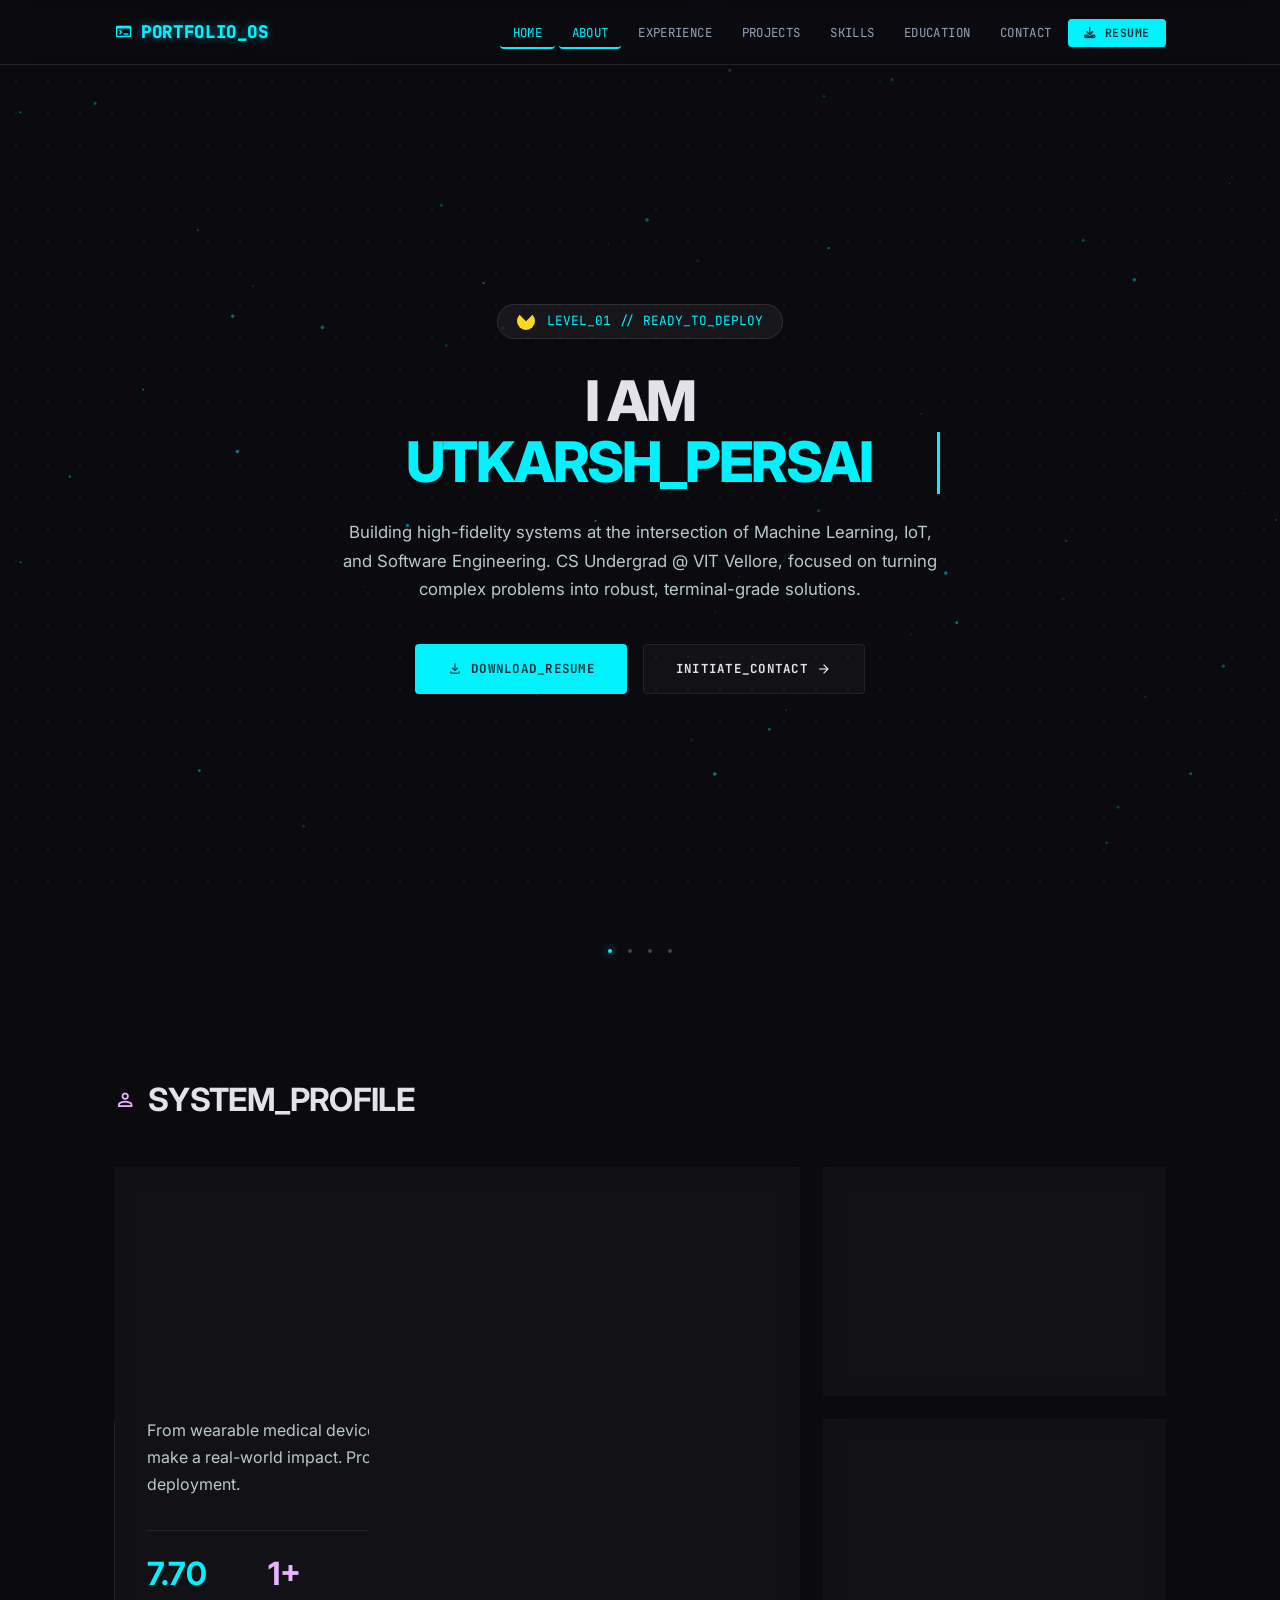
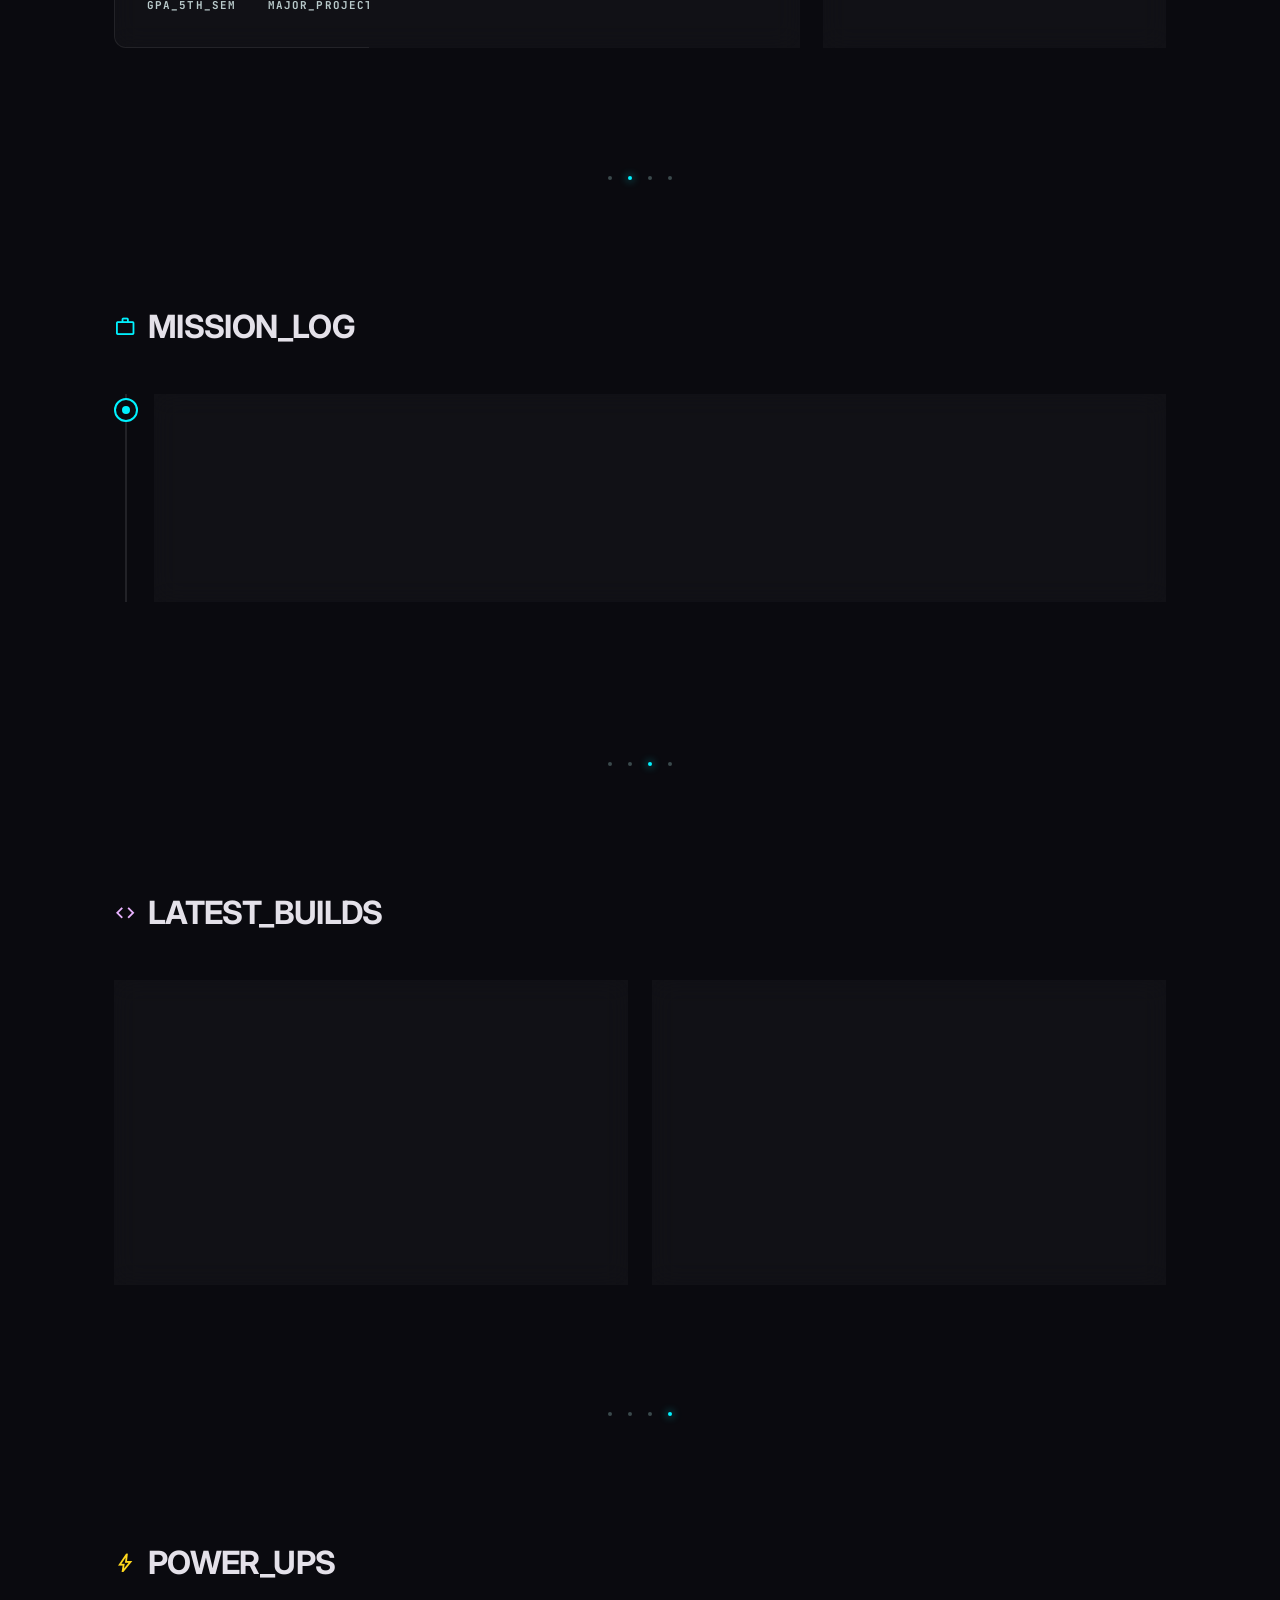
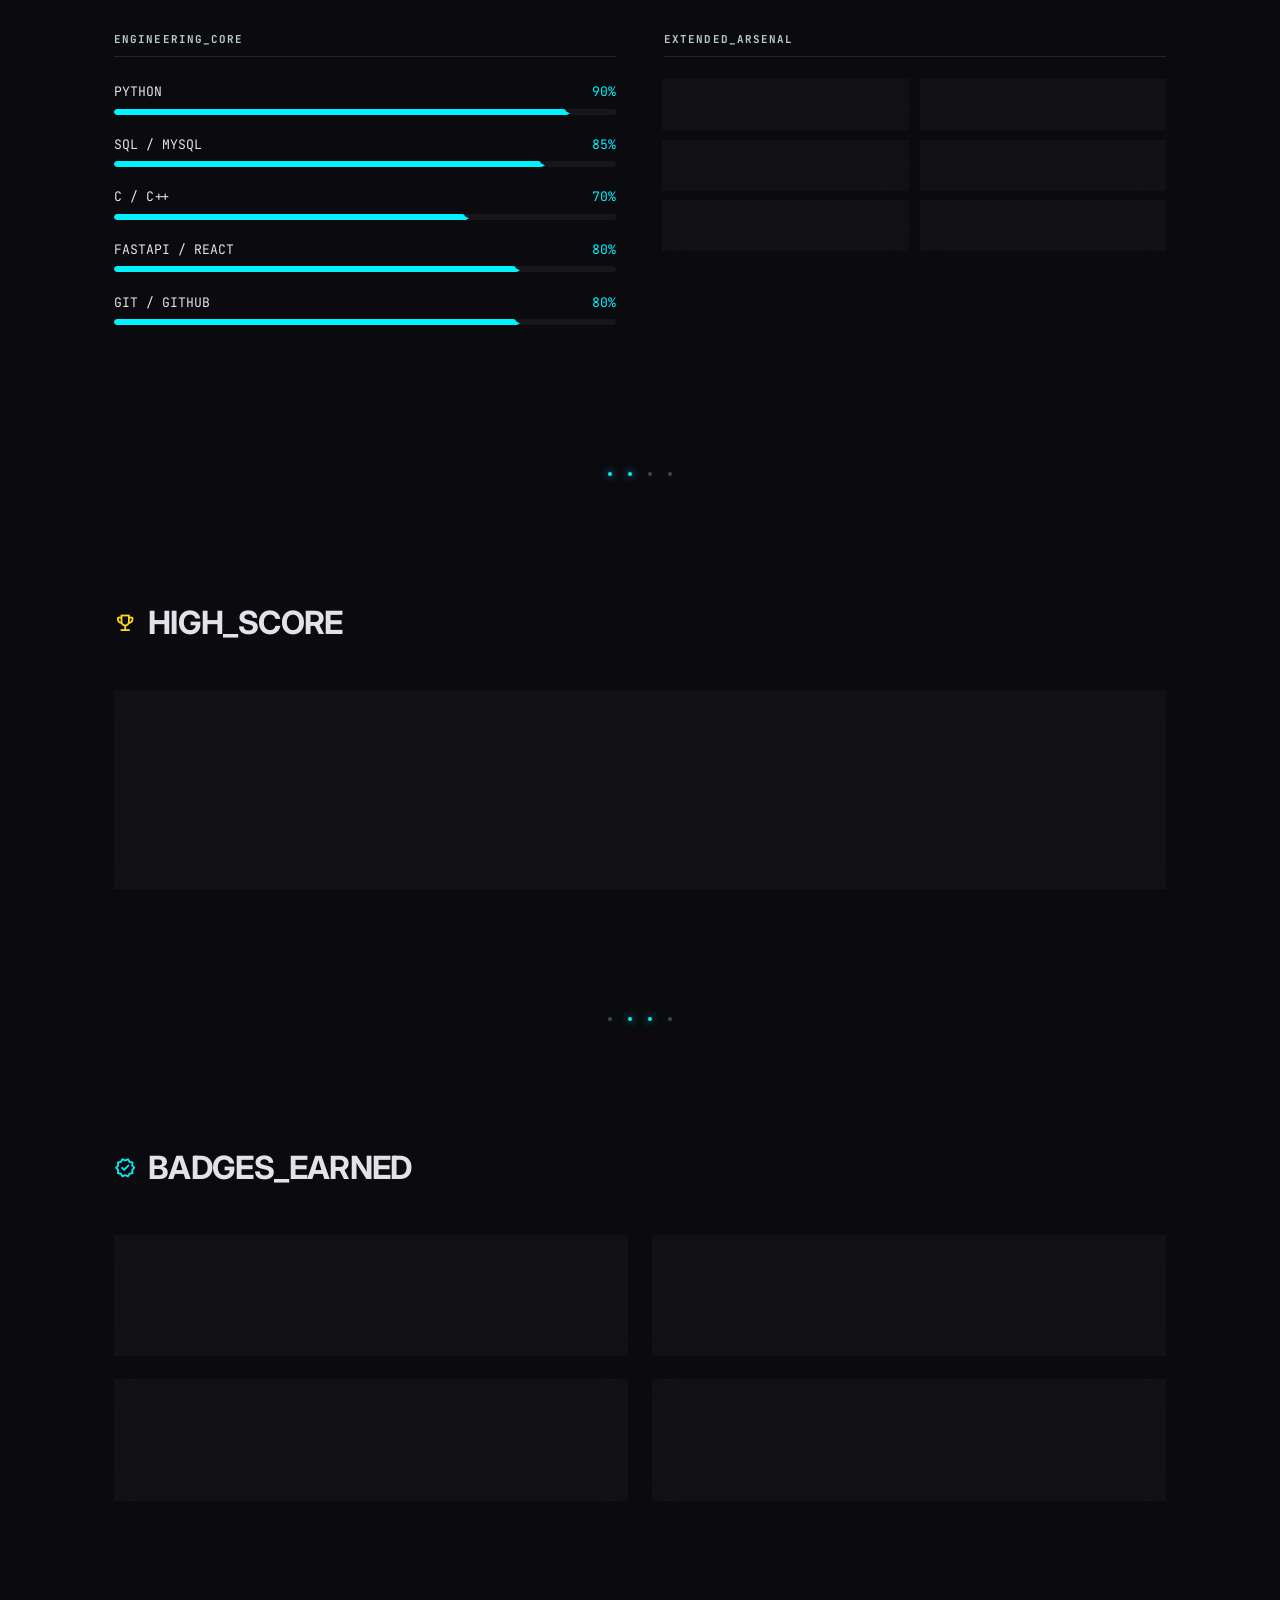
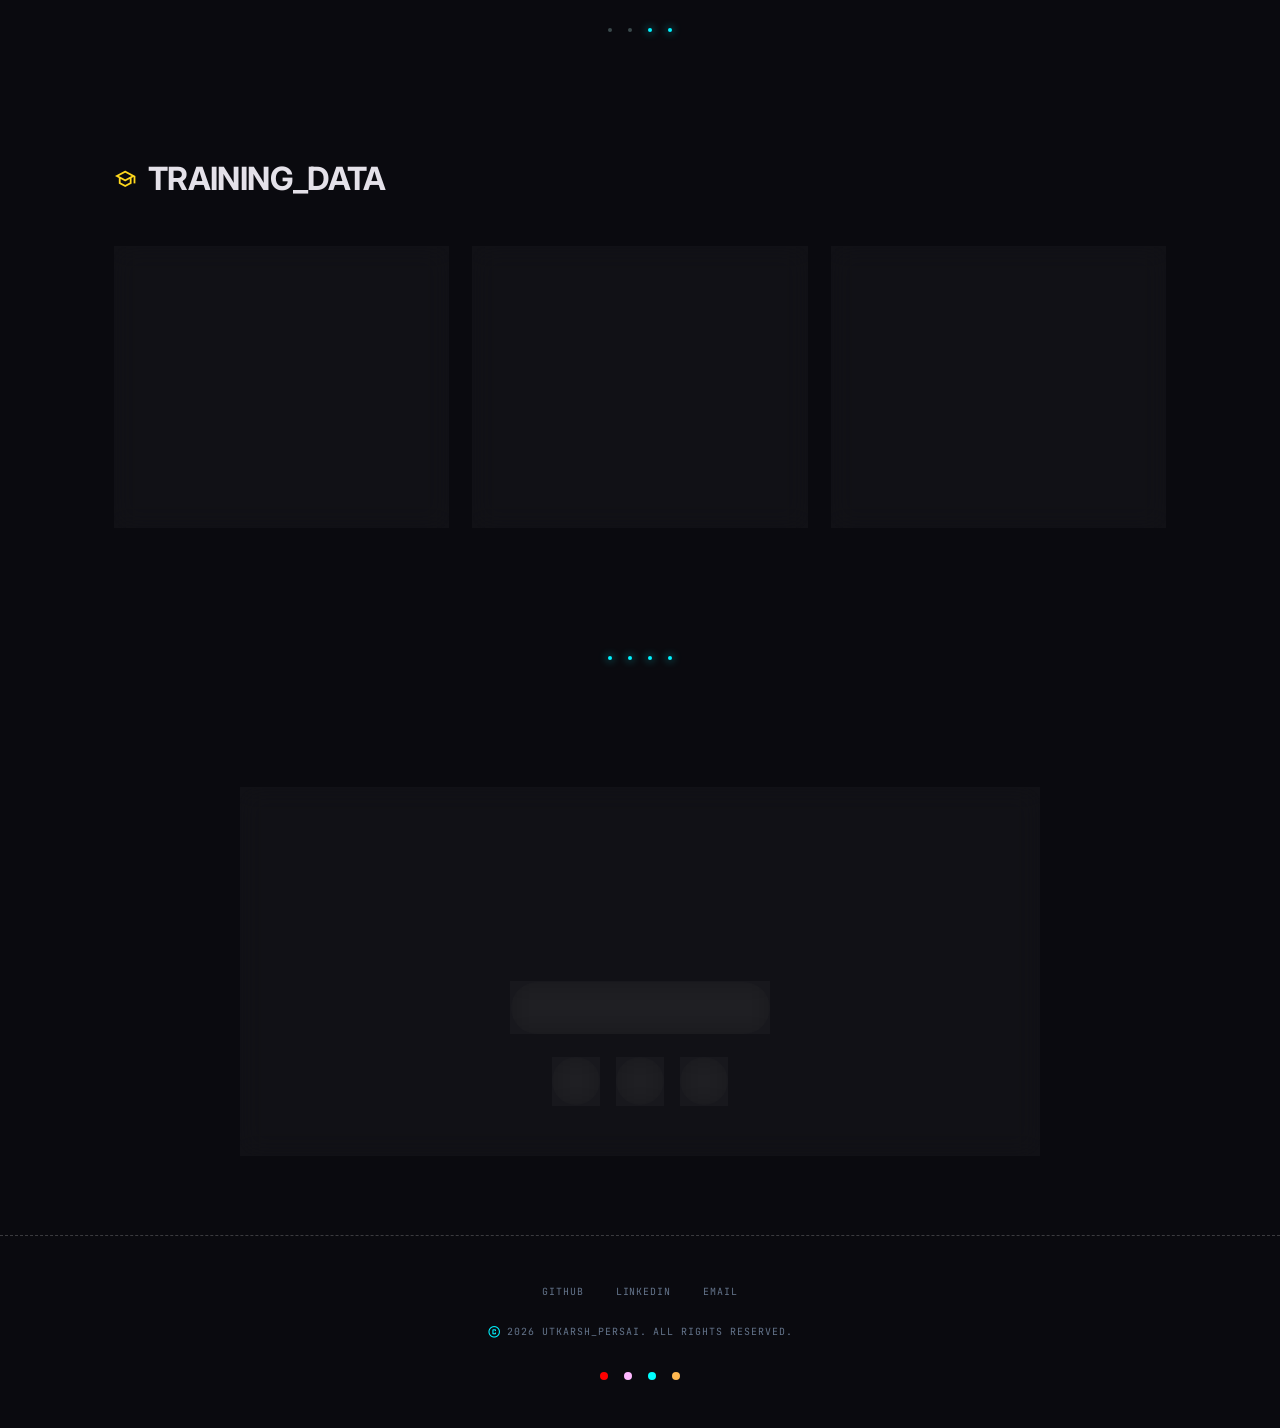
<file: index.html>
<!DOCTYPE html>
<html lang="en">
<head>
  <meta charset="UTF-8" />
  <meta name="viewport" content="width=device-width, initial-scale=1.0" />
  <title>PORTFOLIO_OS // Utkarsh Persai</title>
  <meta name="description" content="Utkarsh Persai — CS Undergrad at VIT Vellore. ML & IoT Engineer. Hackathon Winner. Building scalable systems with Python, FastAPI, React, and ESP32." />
  <meta name="author" content="Utkarsh Persai" />

  <!-- Open Graph -->
  <meta property="og:title" content="PORTFOLIO_OS // Utkarsh Persai" />
  <meta property="og:description" content="CS Undergrad @ VIT Vellore | ML & IoT Engineer | 1st Place Hackathon Winner" />
  <meta property="og:type" content="website" />
  <meta property="og:url" content="https://your-utki445.github.io" />

  <!-- Favicon -->
  <link rel="icon" href="data:image/svg+xml,<svg xmlns='http://www.w3.org/2000/svg' viewBox='0 0 100 100'><defs><linearGradient id='g' x1='0%25' y1='0%25' x2='100%25' y2='100%25'><stop offset='0%25' stop-color='%2300f2ff'/><stop offset='100%25' stop-color='%23e9b3ff'/></linearGradient></defs><text y='.9em' font-size='90' fill='url(%23g)'>U</text></svg>" />

  <!-- Font Awesome -->
  <link rel="stylesheet" href="https://cdnjs.cloudflare.com/ajax/libs/font-awesome/6.5.1/css/all.min.css" crossorigin="anonymous" />

  <!-- Material Symbols -->
  <link rel="stylesheet" href="https://fonts.googleapis.com/css2?family=Material+Symbols+Outlined:wght,FILL@100..700,0..1&display=swap" />

  <!-- Styles -->
  <link rel="stylesheet" href="styles.css" />
</head>
<body>

  <!-- Particle Background -->
  <canvas id="particles-canvas"></canvas>

  <!-- ===== NAVIGATION ===== -->
  <nav class="navbar" id="navbar">
    <div class="nav-container">
      <a href="#" class="nav-logo">
        <span class="material-symbols-outlined logo-icon">terminal</span>
        <span class="logo-text">PORTFOLIO_OS</span>
      </a>
      <ul class="nav-links" id="nav-links">
        <li><a href="#home">Home</a></li>
        <li><a href="#about">About</a></li>
        <li><a href="#experience">Experience</a></li>
        <li><a href="#projects">Projects</a></li>
        <li><a href="#skills">Skills</a></li>
        <li><a href="#education">Education</a></li>
        <li><a href="#contact">Contact</a></li>
        <li><a href="Resume_Utkarsh_Persai.pdf" download class="nav-cta"><i class="fas fa-download"></i> RESUME</a></li>
      </ul>
      <button class="hamburger" id="hamburger" aria-label="Menu">
        <i class="fas fa-bars"></i>
      </button>
    </div>
  </nav>

  <!-- ===== HERO ===== -->
  <section class="hero" id="home">
    <div class="hero-content">
      <div class="hero-badge">
        <div class="pacman"></div>
        <span>LEVEL_01 // READY_TO_DEPLOY</span>
      </div>
      <h1>
        I AM
        <span class="highlight typed-line" id="typed-text"></span>
      </h1>
      <p class="hero-desc">
        Building high-fidelity systems at the intersection of Machine Learning, IoT, and Software Engineering. CS Undergrad @ VIT Vellore, focused on turning complex problems into robust, terminal-grade solutions.
      </p>
      <div class="hero-buttons">
        <a href="Resume_Utkarsh_Persai.pdf" download class="btn btn-primary">
          <span class="material-symbols-outlined" style="font-size:1rem">download</span>
          DOWNLOAD_RESUME
        </a>
        <a href="#contact" class="btn btn-glass">
          INITIATE_CONTACT
          <span class="material-symbols-outlined" style="font-size:1rem">arrow_forward</span>
        </a>
      </div>
    </div>
  </section>

  <main>

    <!-- Dot Divider -->
    <div class="dot-divider">
      <span class="active"></span><span></span><span></span><span></span>
    </div>

    <!-- ===== ABOUT — Bento Grid ===== -->
    <section class="section" id="about">
      <div class="section-header reveal">
        <span class="material-symbols-outlined header-icon" style="color: var(--secondary)">person</span>
        <h2>System_Profile</h2>
      </div>
      <div class="about-bento">
        <div class="glass-card about-readme reveal reveal-delay-1">
          <div class="readme-header">
            <span class="material-symbols-outlined" style="font-size:0.9rem">description</span>
            README.md
          </div>
          <h3>ML & IoT Engineer · Problem Solver</h3>
          <p>Computer Science undergraduate at VIT Vellore with strong foundations in software engineering, machine learning, and system design. I specialize in building scalable backend systems, real-time data pipelines, and intelligent applications that integrate hardware with AI models.</p>
          <p>From wearable medical devices to smart agriculture systems — I build things that make a real-world impact. Proficient in end-to-end project implementation and deployment.</p>
          <div class="about-stats">
            <div class="stat">
              <span class="stat-value" data-count="8.21">0</span>
              <span class="stat-label">GPA_5TH_SEM</span>
            </div>
            <div class="stat">
              <span class="stat-value purple" data-count="2" data-suffix="+">0</span>
              <span class="stat-label">MAJOR_PROJECTS</span>
            </div>
            <div class="stat">
              <span class="stat-value gold" data-count="1" data-suffix="st">0</span>
              <span class="stat-label">HACKATHON_WIN</span>
            </div>
            <div class="stat">
              <span class="stat-value" data-count="4" data-suffix="+">0</span>
              <span class="stat-label">CERTIFICATIONS</span>
            </div>
          </div>
        </div>
        <div class="about-side">
          <div class="glass-card side-card red reveal reveal-delay-2">
            <span class="material-symbols-outlined card-icon" style="font-variation-settings: 'FILL' 1">ads_click</span>
            <h4>CORE_STACK</h4>
            <p>Python, FastAPI, React, SQL, ESP32</p>
          </div>
          <div class="glass-card side-card pink reveal reveal-delay-3">
            <span class="material-symbols-outlined card-icon" style="font-variation-settings: 'FILL' 1">database</span>
            <h4>DATA_SYSTEMS</h4>
            <p>MySQL, MQTT, WebSockets, REST APIs</p>
          </div>
        </div>
      </div>
    </section>

    <!-- Dot Divider -->
    <div class="dot-divider">
      <span></span><span class="active"></span><span></span><span></span>
    </div>

    <!-- ===== EXPERIENCE — Timeline ===== -->
    <section class="section" id="experience">
      <div class="section-header reveal">
        <span class="material-symbols-outlined header-icon" style="color: var(--primary-container)">work</span>
        <h2>Mission_Log</h2>
      </div>
      <div class="timeline">
        <div class="timeline-item reveal reveal-delay-1">
          <div class="timeline-dot primary">
            <div class="timeline-dot-inner"></div>
          </div>
          <div class="glass-card timeline-card">
            <div class="timeline-card-header">
              <div>
                <div class="timeline-role primary">Core Member — IEEE CS VIT</div>
                <div class="timeline-org">VIT VELLORE / APR 2024 — PRESENT</div>
              </div>
              <span class="timeline-badge">CURRENT_MISSION</span>
            </div>
            <ul class="timeline-list">
              <li>Contributed to 10+ technical and community events across development and outreach domains</li>
              <li>Led 4+ events with 100–250 attendees; managed logistics, execution, and coordination</li>
              <li>Secured 3 corporate sponsorships through structured outreach and negotiations</li>
            </ul>
          </div>
        </div>
      </div>
    </section>

    <!-- Dot Divider -->
    <div class="dot-divider">
      <span></span><span></span><span class="active"></span><span></span>
    </div>

    <!-- ===== PROJECTS ===== -->
    <section class="section" id="projects">
      <div class="section-header reveal">
        <span class="material-symbols-outlined header-icon" style="color: var(--secondary)">code</span>
        <h2>Latest_Builds</h2>
      </div>
      <div class="projects-grid">
        <!-- Project 1: BreathEasy -->
        <div class="glass-card project-card reveal reveal-delay-1">
          <div class="project-card-header">
            <h3>BREATHEASY_PFT</h3>
            <span class="project-badge winner"><i class="fas fa-trophy"></i> 1ST_PLACE</span>
          </div>
          <div class="project-body">
            <p>Designed an ESP32-based portable spirometry device for real-time Pulmonary Function Testing (FEV1, FVC, FEV1/FVC) aligned to ATS/ERS standards. Built FastAPI + React platform with live WebSocket streaming and gamified breathing interface for pediatric therapy compliance. Developed ML models and automated PDF reporting. Reduced hardware cost by 98% via 3D printing.</p>
          </div>
          <div class="project-tech">
            <span class="tech-tag">ESP32</span>
            <span class="tech-tag">HX710B</span>
            <span class="tech-tag">FASTAPI</span>
            <span class="tech-tag">REACT</span>
            <span class="tech-tag">WEBSOCKETS</span>
            <span class="tech-tag">SCIKIT-LEARN</span>
            <span class="tech-tag">3D_PRINT</span>
          </div>
        </div>

        <!-- Project 2: Smart Agri -->
        <div class="glass-card project-card reveal reveal-delay-2">
          <div class="project-card-header">
            <h3>SMART_AGRI_OS</h3>
            <span class="project-badge featured"><i class="fas fa-star"></i> IOT + ML</span>
          </div>
          <div class="project-body">
            <p>Designed complete IoT-to-ML pipeline: ESP32 sensors → MQTT → Python backend → Streamlit dashboard. Implemented real-time environmental monitoring, crop prediction model with authentication and automated alert system for farmers. End-to-end data pipeline from sensor to insight.</p>
          </div>
          <div class="project-tech">
            <span class="tech-tag">PYTHON</span>
            <span class="tech-tag">ESP32</span>
            <span class="tech-tag">MQTT</span>
            <span class="tech-tag">STREAMLIT</span>
            <span class="tech-tag">SCIKIT-LEARN</span>
            <span class="tech-tag">REST_APIS</span>
          </div>
        </div>
      </div>
    </section>

    <!-- Dot Divider -->
    <div class="dot-divider">
      <span></span><span></span><span></span><span class="active"></span>
    </div>

    <!-- ===== SKILLS ===== -->
    <section class="section" id="skills">
      <div class="section-header reveal">
        <span class="material-symbols-outlined header-icon" style="color: var(--tertiary-container)">bolt</span>
        <h2>Power_Ups</h2>
      </div>
      <div class="skills-grid">
        <!-- Left: Skill bars -->
        <div class="reveal reveal-delay-1">
          <div class="skill-group">
            <h3>ENGINEERING_CORE</h3>
            <div class="skill-bar-item">
              <div class="skill-bar-header">
                <span>PYTHON</span>
                <span class="percent">90%</span>
              </div>
              <div class="skill-bar"><div class="skill-bar-fill" data-width="90%"></div></div>
            </div>
            <div class="skill-bar-item">
              <div class="skill-bar-header">
                <span>SQL / MYSQL</span>
                <span class="percent">85%</span>
              </div>
              <div class="skill-bar"><div class="skill-bar-fill" data-width="85%"></div></div>
            </div>
            <div class="skill-bar-item">
              <div class="skill-bar-header">
                <span>C / C++</span>
                <span class="percent">70%</span>
              </div>
              <div class="skill-bar"><div class="skill-bar-fill" data-width="70%"></div></div>
            </div>
            <div class="skill-bar-item">
              <div class="skill-bar-header">
                <span>FASTAPI / REACT</span>
                <span class="percent">80%</span>
              </div>
              <div class="skill-bar"><div class="skill-bar-fill" data-width="80%"></div></div>
            </div>
            <div class="skill-bar-item">
              <div class="skill-bar-header">
                <span>GIT / GITHUB</span>
                <span class="percent">80%</span>
              </div>
              <div class="skill-bar"><div class="skill-bar-fill" data-width="80%"></div></div>
            </div>
          </div>
        </div>

        <!-- Right: Arsenal grid -->
        <div class="reveal reveal-delay-2">
          <div class="skill-group">
            <h3>EXTENDED_ARSENAL</h3>
          </div>
          <div class="arsenal-grid">
            <div class="glass-card arsenal-item">
              <span class="material-symbols-outlined item-icon" style="color: var(--ghost-red); font-variation-settings: 'FILL' 1">psychology</span>
              <span>ML / DL</span>
            </div>
            <div class="glass-card arsenal-item">
              <span class="material-symbols-outlined item-icon" style="color: var(--ghost-cyan); font-variation-settings: 'FILL' 1">cloud</span>
              <span>AWS</span>
            </div>
            <div class="glass-card arsenal-item">
              <span class="material-symbols-outlined item-icon" style="color: var(--ghost-pink); font-variation-settings: 'FILL' 1">sensors</span>
              <span>IOT_SYSTEMS</span>
            </div>
            <div class="glass-card arsenal-item">
              <span class="material-symbols-outlined item-icon" style="color: var(--tertiary-container); font-variation-settings: 'FILL' 1">auto_awesome</span>
              <span>EXPLAINABLE_AI</span>
            </div>
            <div class="glass-card arsenal-item">
              <span class="material-symbols-outlined item-icon" style="color: var(--ghost-orange); font-variation-settings: 'FILL' 1">bar_chart</span>
              <span>DATA_VIZ</span>
            </div>
            <div class="glass-card arsenal-item">
              <span class="material-symbols-outlined item-icon" style="color: var(--secondary); font-variation-settings: 'FILL' 1">architecture</span>
              <span>SYSTEM_DESIGN</span>
            </div>
          </div>
        </div>
      </div>
    </section>

    <!-- Dot Divider -->
    <div class="dot-divider">
      <span class="active"></span><span class="active"></span><span></span><span></span>
    </div>

    <!-- ===== ACHIEVEMENTS ===== -->
    <section class="section" id="achievements">
      <div class="section-header reveal">
        <span class="material-symbols-outlined header-icon" style="color: var(--tertiary-container)">emoji_events</span>
        <h2>High_Score</h2>
      </div>
      <div class="glass-card achievement-card reveal reveal-delay-1">
        <div class="achievement-icon">🏆</div>
        <div class="achievement-content">
          <h3>1st Place — IIC Hackathon 2026</h3>
          <p>Won first place at the Institution's Innovation Council Hackathon at VIT Vellore for developing a 3D-printed, low-cost IoT respiratory diagnostic device — the AI-Powered Gamified Spirometry System. Built an end-to-end solution combining hardware design, ML models, and a real-time web platform.</p>
        </div>
      </div>
    </section>

    <!-- Dot Divider -->
    <div class="dot-divider">
      <span></span><span class="active"></span><span class="active"></span><span></span>
    </div>

    <!-- ===== CERTIFICATIONS ===== -->
    <section class="section" id="certifications">
      <div class="section-header reveal">
        <span class="material-symbols-outlined header-icon" style="color: var(--primary-container)">verified</span>
        <h2>Badges_Earned</h2>
      </div>
      <div class="certs-grid">
        <div class="glass-card cert-card reveal reveal-delay-1">
          <div class="cert-icon"><i class="fab fa-aws"></i></div>
          <div class="cert-info">
            <h4>AWS APAC Solutions Architecture</h4>
            <p>Scalable cloud architecture design</p>
            <p class="cert-org">AMAZON WEB SERVICES · 2025</p>
          </div>
        </div>
        <div class="glass-card cert-card reveal reveal-delay-2">
          <div class="cert-icon"><i class="fas fa-chart-bar"></i></div>
          <div class="cert-info">
            <h4>Data Analytics</h4>
            <p>Tableau dashboards and analytical models</p>
            <p class="cert-org">DELOITTE AUSTRALIA · 2025</p>
          </div>
        </div>
        <div class="glass-card cert-card reveal reveal-delay-3">
          <div class="cert-icon"><i class="fas fa-chart-pie"></i></div>
          <div class="cert-info">
            <h4>Data Visualisation</h4>
            <p>Executive-level data insights</p>
            <p class="cert-org">TATA CONSULTANCY SERVICES · 2025</p>
          </div>
        </div>
        <div class="glass-card cert-card reveal reveal-delay-4">
          <div class="cert-icon"><i class="fas fa-robot"></i></div>
          <div class="cert-info">
            <h4>GenAI Analytics</h4>
            <p>AI models for delinquency risk</p>
            <p class="cert-org">TATA CONSULTANCY SERVICES · 2025</p>
          </div>
        </div>
      </div>
    </section>

    <!-- Dot Divider -->
    <div class="dot-divider">
      <span></span><span></span><span class="active"></span><span class="active"></span>
    </div>

    <!-- ===== EDUCATION ===== -->
    <section class="section" id="education">
      <div class="section-header reveal">
        <span class="material-symbols-outlined header-icon" style="color: var(--tertiary-container)">school</span>
        <h2>Training_Data</h2>
      </div>
      <div class="edu-grid">
        <div class="glass-card edu-card reveal reveal-delay-1">
          <div class="edu-icon">🎓</div>
          <div class="edu-degree">B.Tech, Computer Science & Engineering</div>
          <div class="edu-school">VIT Vellore, Tamil Nadu</div>
          <div class="edu-year">2023 — 2027</div>
          <div class="edu-score">GPA: 8.21 (FALL SEM 25-26)</div>
        </div>
        <div class="glass-card edu-card reveal reveal-delay-2">
          <div class="edu-icon">📚</div>
          <div class="edu-degree">Higher Secondary (Class XII)</div>
          <div class="edu-school">CBSE Board</div>
          <div class="edu-year">2021 — 2023</div>
          <div class="edu-score">81.4%</div>
        </div>
        <div class="glass-card edu-card reveal reveal-delay-3">
          <div class="edu-icon">📖</div>
          <div class="edu-degree">Secondary School (Class X)</div>
          <div class="edu-school">CBSE Board</div>
          <div class="edu-year">2019 — 2021</div>
          <div class="edu-score">81%</div>
        </div>
      </div>
    </section>

    <!-- Dot Divider -->
    <div class="dot-divider">
      <span class="active"></span><span class="active"></span><span class="active"></span><span class="active"></span>
    </div>

    <!-- ===== CONTACT ===== -->
    <section class="section" id="contact">
      <div class="glass-card contact-box reveal">
        <h2>READY TO PLAY?</h2>
        <p>Currently accepting new mission requests and creative collaborations.</p>
        <div class="contact-links">
          <a href="mailto:utkarshpersai@gmail.com" class="glass-card contact-link" id="contact-email">
            <span class="material-symbols-outlined">mail</span>
            <span class="label">UTKARSHPERSAI@GMAIL.COM</span>
          </a>
        </div>
        <div class="contact-socials">
          <a href="https://github.com/utki445" target="_blank" rel="noopener" class="glass-card social-btn" aria-label="GitHub">
            <i class="fab fa-github"></i>
          </a>
          <a href="https://www.linkedin.com/in/utkarsh-persai-2087a6282" target="_blank" rel="noopener" class="glass-card social-btn" aria-label="LinkedIn">
            <i class="fab fa-linkedin-in"></i>
          </a>
          <a href="tel:+919589573779" class="glass-card social-btn" aria-label="Phone">
            <i class="fas fa-phone"></i>
          </a>
        </div>
      </div>
    </section>

  </main>

  <!-- ===== FOOTER ===== -->
  <footer class="footer">
    <div class="footer-content">
      <div class="footer-links">
        <a href="https://github.com/utki445" target="_blank" rel="noopener">GITHUB</a>
        <a href="https://www.linkedin.com/in/utkarsh-persai-2087a6282" target="_blank" rel="noopener">LINKEDIN</a>
        <a href="mailto:utkarshpersai@gmail.com">EMAIL</a>
      </div>
      <div class="footer-copyright">
        <span class="material-symbols-outlined" style="font-size:0.9rem; color: var(--primary-container)">copyright</span>
        <span>2026 UTKARSH_PERSAI. ALL RIGHTS RESERVED.</span>
      </div>
      <div class="footer-ghosts">
        <span style="background: var(--ghost-red)"></span>
        <span style="background: var(--ghost-pink)"></span>
        <span style="background: var(--ghost-cyan)"></span>
        <span style="background: var(--ghost-orange)"></span>
      </div>
    </div>
  </footer>

  <!-- Scroll to Top -->
  <button class="scroll-top" id="scroll-top" aria-label="Scroll to top">
    <i class="fas fa-arrow-up"></i>
  </button>

  <!-- Scripts -->
  <script src="script.js"></script>
</body>
</html>
</file>
<file: styles.css>
/* ============================================
   UTKARSH PERSAI — PORTFOLIO_OS
   Arcade Noir · Glassmorphism · Terminal Grade
   ============================================ */

/* ---------- Google Fonts ---------- */
@import url('https://fonts.googleapis.com/css2?family=Inter:wght@400;600;700;800&family=JetBrains+Mono:wght@400;700&display=swap');

/* ---------- CSS Custom Properties ---------- */
:root {
  /* Arcade Noir Palette */
  --bg: #0a0a0f;
  --surface: #131318;
  --surface-dim: #131318;
  --surface-container: #1f1f25;
  --surface-container-low: #1b1b20;
  --surface-container-high: #2a292f;
  --surface-container-highest: #35343a;

  --on-surface: #e4e1e9;
  --on-surface-variant: #b9cacb;
  --on-background: #e4e1e9;

  /* Primary — Neon Cyan */
  --primary: #e1fdff;
  --primary-container: #00f2ff;
  --primary-dim: #00dbe7;
  --on-primary: #00363a;

  /* Secondary — Purple */
  --secondary: #e9b3ff;
  --secondary-container: #7d01b1;
  --on-secondary-container: #e5a9ff;

  /* Tertiary — Gold (Pacman) */
  --tertiary: #fff6e4;
  --tertiary-container: #ffd81d;
  --on-tertiary-container: #715e00;

  /* Misc */
  --outline: #849495;
  --outline-variant: #3a494b;
  --error: #ffb4ab;
  --error-container: #93000a;

  /* Ghost Colors */
  --ghost-red: #ff0000;
  --ghost-pink: #ffb8ff;
  --ghost-cyan: #00ffff;
  --ghost-orange: #ffb851;

  /* Derived */
  --glass-bg: rgba(255, 255, 255, 0.03);
  --glass-border: rgba(255, 255, 255, 0.08);
  --glass-border-hover: #00f2ff;
  --glass-glow: rgba(0, 242, 255, 0.15);
  --inner-glow: inset 0 0 10px rgba(0, 242, 255, 0.05);

  /* Spacing */
  --container-max: 1100px;
  --gutter: 24px;
  --margin: 48px;

  /* Transitions */
  --transition: 0.3s cubic-bezier(0.4, 0, 0.2, 1);
}

/* ---------- Reset ---------- */
*, *::before, *::after {
  margin: 0;
  padding: 0;
  box-sizing: border-box;
}

html {
  scroll-behavior: smooth;
  scroll-padding-top: 80px;
}

body {
  font-family: 'Inter', -apple-system, BlinkMacSystemFont, sans-serif;
  font-size: 16px;
  line-height: 1.6;
  background-color: var(--bg);
  color: var(--on-surface);
  overflow-x: hidden;
  -webkit-font-smoothing: antialiased;
  min-height: 100vh;
}

::selection {
  background: var(--primary-container);
  color: var(--on-primary);
}

a {
  color: var(--primary-container);
  text-decoration: none;
  transition: color var(--transition);
}

a:hover {
  color: var(--primary);
}

img {
  max-width: 100%;
  display: block;
}

/* ---------- Particle Canvas ---------- */
#particles-canvas {
  position: fixed;
  top: 0;
  left: 0;
  width: 100%;
  height: 100%;
  z-index: 0;
  pointer-events: none;
}

/* ---------- Navigation ---------- */
.navbar {
  position: sticky;
  top: 0;
  z-index: 50;
  width: 100%;
  background: rgba(10, 10, 15, 0.8);
  backdrop-filter: blur(12px);
  -webkit-backdrop-filter: blur(12px);
  border-bottom: 1px solid rgba(255, 255, 255, 0.1);
  transition: all var(--transition);
}

.navbar.scrolled {
  background: rgba(10, 10, 15, 0.95);
  box-shadow: 0 0 20px rgba(0, 0, 0, 0.5);
}

.nav-container {
  max-width: var(--container-max);
  margin: 0 auto;
  display: flex;
  align-items: center;
  justify-content: space-between;
  padding: 0 var(--gutter);
  height: 64px;
}

.nav-logo {
  display: flex;
  align-items: center;
  gap: 8px;
}

.nav-logo .logo-icon {
  color: var(--primary-container);
  font-size: 1.2rem;
}

.nav-logo .logo-text {
  font-family: 'JetBrains Mono', monospace;
  font-size: 1.1rem;
  font-weight: 800;
  color: var(--primary-container);
  text-transform: uppercase;
  letter-spacing: -0.02em;
  text-shadow: 0 0 8px rgba(0, 242, 255, 0.5);
}

.nav-links {
  display: flex;
  align-items: center;
  gap: 4px;
  list-style: none;
}

.nav-links a {
  font-family: 'JetBrains Mono', monospace;
  font-size: 0.78rem;
  font-weight: 400;
  color: #94a3b8;
  padding: 0.5rem 0.8rem;
  border-radius: 4px;
  transition: all var(--transition);
  text-transform: uppercase;
  letter-spacing: 0.03em;
}

.nav-links a:hover,
.nav-links a.active {
  color: var(--primary-container);
}

.nav-links a.active {
  border-bottom: 2px solid var(--primary-container);
  padding-bottom: calc(0.5rem - 2px);
}

/* Resume CTA */
.nav-cta {
  background: var(--primary-container) !important;
  color: var(--on-primary) !important;
  font-weight: 700 !important;
  padding: 0.4rem 1rem !important;
  border-radius: 4px !important;
  font-size: 0.72rem !important;
  letter-spacing: 0.05em !important;
}

.nav-cta:hover {
  filter: brightness(1.1);
  transform: translateY(-1px);
}

/* Hamburger */
.hamburger {
  display: none;
  cursor: pointer;
  color: var(--primary-container);
  font-size: 1.5rem;
  z-index: 51;
  background: none;
  border: none;
}

/* ---------- Main Container ---------- */
main {
  max-width: var(--container-max);
  margin: 0 auto;
  padding: 0 var(--gutter);
  position: relative;
  z-index: 1;
}

/* ---------- Section Base ---------- */
.section {
  padding: 5rem 0;
}

/* Section Header */
.section-header {
  display: flex;
  align-items: center;
  gap: 12px;
  margin-bottom: 3rem;
}

.section-header .header-icon {
  font-size: 1.4rem;
}

.section-header h2 {
  font-family: 'Inter', sans-serif;
  font-size: 2rem;
  font-weight: 700;
  color: var(--on-surface);
  text-transform: uppercase;
  letter-spacing: -0.02em;
  line-height: 1.2;
}

/* ---------- Dot Path Divider ---------- */
.dot-divider {
  display: flex;
  align-items: center;
  justify-content: center;
  gap: 16px;
  padding: 48px 0;
}

.dot-divider span {
  width: 4px;
  height: 4px;
  border-radius: 50%;
  background: var(--outline-variant);
  transition: all var(--transition);
}

.dot-divider span.active {
  background: var(--primary-container);
  box-shadow: 0 0 8px var(--primary-container);
}

/* ---------- Glass Card ---------- */
.glass-card {
  background: var(--glass-bg);
  backdrop-filter: blur(12px);
  -webkit-backdrop-filter: blur(12px);
  border: 1px solid var(--glass-border);
  border-radius: 12px;
  transition: all var(--transition);
}

.glass-card:hover {
  border-color: var(--glass-border-hover);
  box-shadow: 0 0 20px var(--glass-glow);
}

/* ---------- Reveal Animation ---------- */
.reveal {
  opacity: 0;
  transform: translateY(30px);
  transition: opacity 0.7s cubic-bezier(0.4, 0, 0.2, 1),
              transform 0.7s cubic-bezier(0.4, 0, 0.2, 1);
}

.reveal.visible {
  opacity: 1;
  transform: translateY(0);
}

.reveal-delay-1 { transition-delay: 0.1s; }
.reveal-delay-2 { transition-delay: 0.2s; }
.reveal-delay-3 { transition-delay: 0.3s; }
.reveal-delay-4 { transition-delay: 0.4s; }
.reveal-delay-5 { transition-delay: 0.5s; }

/* ---------- HERO ---------- */
.hero {
  min-height: calc(100vh - 64px);
  display: flex;
  flex-direction: column;
  justify-content: center;
  align-items: center;
  text-align: center;
  padding: 6rem 0 4rem;
  position: relative;
}

/* Tech grid background */
.hero::before {
  content: '';
  position: absolute;
  inset: 0;
  opacity: 0.08;
  pointer-events: none;
  background-image: radial-gradient(var(--primary-container) 1px, transparent 1px);
  background-size: 32px 32px;
}

.hero-content {
  position: relative;
  z-index: 1;
}

/* Pacman badge */
.hero-badge {
  display: inline-flex;
  align-items: center;
  gap: 12px;
  padding: 0.4rem 1.2rem;
  border-radius: 50px;
  background: rgba(255, 255, 255, 0.05);
  border: 1px solid rgba(255, 255, 255, 0.1);
  margin-bottom: 2rem;
  animation: fadeInDown 0.6s ease forwards;
}

.pacman {
  width: 18px;
  height: 18px;
  background: var(--tertiary-container);
  border-radius: 50%;
  clip-path: polygon(100% 0%, 100% 100%, 0% 100%, 0% 0%, 50% 50%);
  animation: pacmanChomp 0.6s ease-in-out infinite alternate;
}

@keyframes pacmanChomp {
  0% { clip-path: polygon(100% 0%, 100% 100%, 0% 100%, 0% 0%, 50% 50%); }
  100% { clip-path: polygon(100% 10%, 100% 90%, 0% 100%, 0% 0%, 50% 50%); }
}

.hero-badge span {
  font-family: 'JetBrains Mono', monospace;
  font-size: 0.8rem;
  color: var(--primary-container);
}

@keyframes fadeInDown {
  from { opacity: 0; transform: translateY(-20px); }
  to { opacity: 1; transform: translateY(0); }
}

.hero h1 {
  font-family: 'Inter', sans-serif;
  font-size: 3.5rem;
  font-weight: 800;
  line-height: 1.1;
  letter-spacing: -0.04em;
  color: var(--on-background);
  margin-bottom: 1.5rem;
  animation: fadeInUp 0.7s ease 0.2s both;
}

.hero h1 .highlight {
  color: var(--primary-container);
  display: block;
}

/* Typing effect for hero */
.typed-line {
  overflow: hidden;
  white-space: nowrap;
  border-right: 3px solid var(--primary-container);
  display: inline-block;
  animation: blink-caret 0.75s step-end infinite;
}

@keyframes blink-caret {
  from, to { border-color: transparent; }
  50% { border-color: var(--primary-container); }
}

.hero-desc {
  max-width: 600px;
  margin: 0 auto 2.5rem;
  color: var(--on-surface-variant);
  font-size: 1.05rem;
  line-height: 1.7;
  animation: fadeInUp 0.7s ease 0.4s both;
}

.hero-buttons {
  display: flex;
  flex-wrap: wrap;
  justify-content: center;
  gap: 1rem;
  animation: fadeInUp 0.7s ease 0.6s both;
}

@keyframes fadeInUp {
  from { opacity: 0; transform: translateY(25px); }
  to { opacity: 1; transform: translateY(0); }
}

/* Buttons */
.btn {
  display: inline-flex;
  align-items: center;
  gap: 8px;
  font-family: 'JetBrains Mono', monospace;
  font-size: 0.78rem;
  font-weight: 700;
  text-transform: uppercase;
  letter-spacing: 0.1em;
  padding: 0.9rem 2rem;
  border-radius: 4px;
  border: none;
  cursor: pointer;
  transition: all var(--transition);
  text-decoration: none;
}

.btn-primary {
  background: var(--primary-container);
  color: var(--on-primary);
}

.btn-primary:hover {
  filter: brightness(1.1);
  transform: translateY(-2px);
  color: var(--on-primary);
}

.btn-glass {
  background: var(--glass-bg);
  color: var(--on-background);
  border: 1px solid var(--glass-border);
  backdrop-filter: blur(12px);
}

.btn-glass:hover {
  border-color: var(--primary-container);
  box-shadow: 0 0 15px var(--glass-glow);
  color: var(--primary-container);
  transform: translateY(-2px);
}

/* ---------- ABOUT — Bento Grid ---------- */
.about-bento {
  display: grid;
  grid-template-columns: 2fr 1fr;
  gap: var(--gutter);
}

.about-readme {
  padding: 2rem;
}

.readme-header {
  display: flex;
  align-items: center;
  gap: 8px;
  margin-bottom: 1rem;
  font-family: 'JetBrains Mono', monospace;
  font-size: 0.82rem;
  color: rgba(0, 242, 255, 0.6);
}

.about-readme h3 {
  font-family: 'Inter', sans-serif;
  font-size: 1.5rem;
  font-weight: 600;
  color: var(--on-surface);
  margin-bottom: 1rem;
  letter-spacing: -0.01em;
}

.about-readme p {
  color: var(--on-surface-variant);
  line-height: 1.7;
  margin-bottom: 1rem;
}

.about-stats {
  display: flex;
  gap: 2rem;
  margin-top: 2rem;
  padding-top: 1.5rem;
  border-top: 1px solid var(--glass-border);
}

.stat {
  display: flex;
  flex-direction: column;
}

.stat-value {
  font-family: 'Inter', sans-serif;
  font-size: 2rem;
  font-weight: 700;
  color: var(--primary-container);
  line-height: 1.2;
}

.stat-value.purple {
  color: var(--secondary);
}

.stat-value.gold {
  color: var(--tertiary-container);
}

.stat-label {
  font-family: 'JetBrains Mono', monospace;
  font-size: 0.68rem;
  font-weight: 700;
  color: var(--on-surface-variant);
  text-transform: uppercase;
  letter-spacing: 0.1em;
  margin-top: 4px;
}

/* About side cards */
.about-side {
  display: grid;
  grid-template-rows: 1fr 1fr;
  gap: var(--gutter);
}

.side-card {
  padding: 1.5rem;
  border-left: 4px solid;
}

.side-card.red { border-left-color: var(--ghost-red); }
.side-card.pink { border-left-color: var(--ghost-pink); }

.side-card .card-icon {
  font-size: 1.2rem;
  margin-bottom: 0.5rem;
  filter: drop-shadow(0 0 5px currentColor);
}

.side-card.red .card-icon { color: var(--ghost-red); }
.side-card.pink .card-icon { color: var(--ghost-pink); }

.side-card h4 {
  font-family: 'JetBrains Mono', monospace;
  font-size: 0.68rem;
  font-weight: 700;
  color: var(--on-surface);
  text-transform: uppercase;
  letter-spacing: 0.1em;
  margin-bottom: 0.4rem;
}

.side-card p {
  font-family: 'JetBrains Mono', monospace;
  font-size: 0.82rem;
  color: var(--on-surface-variant);
}

/* ---------- EXPERIENCE — Timeline ---------- */
.timeline {
  position: relative;
  padding-left: 40px;
}

.timeline::before {
  content: '';
  position: absolute;
  left: 11px;
  top: 0;
  bottom: 0;
  width: 2px;
  background: rgba(255, 255, 255, 0.1);
}

.timeline-item {
  position: relative;
  margin-bottom: 2rem;
}

.timeline-dot {
  position: absolute;
  left: -40px;
  top: 4px;
  width: 24px;
  height: 24px;
  border-radius: 50%;
  background: var(--bg);
  display: flex;
  align-items: center;
  justify-content: center;
}

.timeline-dot.primary { border: 2px solid var(--primary-container); }
.timeline-dot.secondary { border: 2px solid var(--secondary); }

.timeline-dot-inner {
  width: 8px;
  height: 8px;
  border-radius: 50%;
  animation: pulse 2s ease-in-out infinite;
}

.timeline-dot.primary .timeline-dot-inner { background: var(--primary-container); }
.timeline-dot.secondary .timeline-dot-inner { background: var(--secondary); }

@keyframes pulse {
  0%, 100% { opacity: 1; }
  50% { opacity: 0.3; }
}

.timeline-card {
  padding: 1.5rem;
}

.timeline-card-header {
  display: flex;
  flex-wrap: wrap;
  justify-content: space-between;
  align-items: flex-start;
  gap: 0.5rem;
  margin-bottom: 1rem;
}

.timeline-role {
  font-family: 'Inter', sans-serif;
  font-size: 1.3rem;
  font-weight: 600;
  letter-spacing: -0.01em;
}

.timeline-role.primary { color: var(--primary-container); }
.timeline-role.secondary { color: var(--secondary); }

.timeline-org {
  font-family: 'JetBrains Mono', monospace;
  font-size: 0.78rem;
  color: var(--on-surface-variant);
}

.timeline-badge {
  font-family: 'JetBrains Mono', monospace;
  font-size: 0.6rem;
  font-weight: 700;
  text-transform: uppercase;
  letter-spacing: 0.05em;
  padding: 0.2rem 0.6rem;
  border-radius: 4px;
  background: rgba(0, 242, 255, 0.1);
  color: var(--primary-container);
}

.timeline-list {
  list-style: disc;
  list-style-position: inside;
  color: var(--on-surface-variant);
  font-size: 0.9rem;
}

.timeline-list li {
  margin-bottom: 0.4rem;
}

/* ---------- SKILLS — Progress Bars + Arsenal Grid ---------- */
.skills-grid {
  display: grid;
  grid-template-columns: 1fr 1fr;
  gap: 3rem;
}

.skill-group h3 {
  font-family: 'JetBrains Mono', monospace;
  font-size: 0.68rem;
  font-weight: 700;
  color: var(--on-surface-variant);
  text-transform: uppercase;
  letter-spacing: 0.1em;
  padding-bottom: 0.5rem;
  border-bottom: 1px solid rgba(255, 255, 255, 0.1);
  margin-bottom: 1.5rem;
}

.skill-bar-item {
  margin-bottom: 1.2rem;
}

.skill-bar-header {
  display: flex;
  justify-content: space-between;
  font-family: 'JetBrains Mono', monospace;
  font-size: 0.82rem;
  margin-bottom: 0.4rem;
}

.skill-bar-header .percent {
  color: var(--primary-container);
}

.skill-bar {
  height: 6px;
  background: rgba(255, 255, 255, 0.05);
  border-radius: 50px;
  overflow: hidden;
  position: relative;
}

.skill-bar-fill {
  height: 100%;
  background: var(--primary-container);
  border-radius: 50px;
  width: 0;
  transition: width 1.5s cubic-bezier(0.4, 0, 0.2, 1);
  position: relative;
}

/* Pacman indicator on skill bar */
.skill-bar-fill::after {
  content: '▸';
  position: absolute;
  right: -4px;
  top: 50%;
  transform: translateY(-50%);
  color: var(--primary-container);
  font-size: 0.9rem;
  line-height: 1;
}

/* Arsenal grid */
.arsenal-grid {
  display: grid;
  grid-template-columns: 1fr 1fr;
  gap: 0.8rem;
}

.arsenal-item {
  padding: 0.8rem;
  border-radius: 4px;
  display: flex;
  align-items: center;
  gap: 10px;
}

.arsenal-item .item-icon {
  font-size: 1.1rem;
  filter: drop-shadow(0 0 5px currentColor);
}

.arsenal-item span:last-child {
  font-family: 'JetBrains Mono', monospace;
  font-size: 0.78rem;
}

/* ---------- PROJECTS ---------- */
.projects-grid {
  display: grid;
  grid-template-columns: 1fr 1fr;
  gap: var(--gutter);
}

.project-card {
  overflow: hidden;
  display: flex;
  flex-direction: column;
  position: relative;
}

.project-card-header {
  padding: 1.5rem 1.5rem 0;
  display: flex;
  justify-content: space-between;
  align-items: flex-start;
  margin-bottom: 0.8rem;
}

.project-card h3 {
  font-family: 'Inter', sans-serif;
  font-size: 1.2rem;
  font-weight: 600;
  color: var(--on-surface);
  letter-spacing: -0.01em;
}

.project-badge {
  font-family: 'JetBrains Mono', monospace;
  font-size: 0.6rem;
  font-weight: 700;
  text-transform: uppercase;
  letter-spacing: 0.05em;
  padding: 0.2rem 0.6rem;
  border-radius: 4px;
  white-space: nowrap;
}

.project-badge.winner {
  background: rgba(255, 216, 29, 0.15);
  color: var(--tertiary-container);
  border: 1px solid rgba(255, 216, 29, 0.3);
}

.project-badge.featured {
  background: rgba(0, 242, 255, 0.1);
  color: var(--primary-container);
  border: 1px solid rgba(0, 242, 255, 0.2);
}

.project-body {
  padding: 0 1.5rem;
  flex-grow: 1;
}

.project-body p {
  color: var(--on-surface-variant);
  font-size: 0.88rem;
  line-height: 1.6;
  margin-bottom: 1.2rem;
}

.project-tech {
  padding: 0 1.5rem 1.5rem;
  display: flex;
  flex-wrap: wrap;
  gap: 0.4rem;
}

.tech-tag {
  font-family: 'JetBrains Mono', monospace;
  font-size: 0.65rem;
  font-weight: 400;
  padding: 0.2rem 0.5rem;
  background: rgba(255, 255, 255, 0.05);
  border: 1px solid rgba(255, 255, 255, 0.1);
  border-radius: 4px;
  color: var(--on-surface-variant);
  transition: all var(--transition);
}

.project-card:hover .tech-tag {
  border-color: rgba(0, 242, 255, 0.3);
  color: var(--primary-container);
}

/* ---------- ACHIEVEMENTS ---------- */
.achievement-card {
  padding: 2.5rem;
  display: flex;
  align-items: center;
  gap: 2rem;
  border-top: 3px solid var(--tertiary-container);
  position: relative;
  overflow: hidden;
}

.achievement-icon {
  font-size: 3rem;
  flex-shrink: 0;
}

.achievement-content h3 {
  font-family: 'Inter', sans-serif;
  font-size: 1.4rem;
  font-weight: 700;
  color: var(--tertiary-container);
  margin-bottom: 0.5rem;
}

.achievement-content p {
  color: var(--on-surface-variant);
  font-size: 0.92rem;
  line-height: 1.6;
}

/* ---------- CERTIFICATIONS ---------- */
.certs-grid {
  display: grid;
  grid-template-columns: 1fr 1fr;
  gap: var(--gutter);
}

.cert-card {
  padding: 1.5rem;
  display: flex;
  align-items: flex-start;
  gap: 1rem;
}

.cert-card .cert-icon {
  width: 40px;
  height: 40px;
  border-radius: 4px;
  display: flex;
  align-items: center;
  justify-content: center;
  font-size: 1.1rem;
  flex-shrink: 0;
  background: rgba(0, 242, 255, 0.05);
  border: 1px solid rgba(0, 242, 255, 0.15);
  color: var(--primary-container);
}

.cert-info h4 {
  font-family: 'Inter', sans-serif;
  font-size: 0.95rem;
  font-weight: 600;
  color: var(--on-surface);
  margin-bottom: 0.3rem;
}

.cert-info p {
  font-size: 0.82rem;
  color: var(--on-surface-variant);
  line-height: 1.5;
}

.cert-org {
  font-family: 'JetBrains Mono', monospace;
  font-size: 0.7rem !important;
  color: var(--secondary) !important;
  margin-top: 0.3rem;
}

/* ---------- EDUCATION ---------- */
.edu-grid {
  display: grid;
  grid-template-columns: 1fr 1fr 1fr;
  gap: var(--gutter);
}

.edu-card {
  padding: 2rem;
  text-align: center;
  border-top: 3px solid transparent;
  position: relative;
}

.edu-card:nth-child(1) { border-top-color: var(--primary-container); }
.edu-card:nth-child(2) { border-top-color: var(--secondary); }
.edu-card:nth-child(3) { border-top-color: var(--tertiary-container); }

.edu-icon {
  font-size: 2rem;
  margin-bottom: 1rem;
}

.edu-degree {
  font-family: 'Inter', sans-serif;
  font-size: 1rem;
  font-weight: 600;
  color: var(--on-surface);
  margin-bottom: 0.4rem;
}

.edu-school {
  font-size: 0.85rem;
  color: var(--on-surface-variant);
  margin-bottom: 0.5rem;
}

.edu-year {
  font-family: 'JetBrains Mono', monospace;
  font-size: 0.72rem;
  color: var(--primary-container);
  margin-bottom: 0.8rem;
}

.edu-score {
  display: inline-block;
  font-family: 'JetBrains Mono', monospace;
  font-size: 0.72rem;
  font-weight: 700;
  padding: 0.2rem 0.7rem;
  border-radius: 50px;
  background: rgba(0, 242, 255, 0.1);
  color: var(--primary-container);
  border: 1px solid rgba(0, 242, 255, 0.2);
}

/* ---------- CONTACT ---------- */
.contact-box {
  padding: 3rem;
  text-align: center;
  max-width: 800px;
  margin: 0 auto;
  border: 2px solid rgba(0, 242, 255, 0.2);
  border-radius: 16px;
}

.contact-box h2 {
  font-family: 'Inter', sans-serif;
  font-size: 2.5rem;
  font-weight: 800;
  color: var(--on-surface);
  margin-bottom: 0.8rem;
  letter-spacing: -0.04em;
}

.contact-box > p {
  color: var(--on-surface-variant);
  font-size: 1.05rem;
  margin-bottom: 2.5rem;
}

.contact-links {
  display: flex;
  flex-wrap: wrap;
  justify-content: center;
  gap: 1rem;
}

.contact-link {
  display: flex;
  align-items: center;
  gap: 10px;
  padding: 0.8rem 1.5rem;
  border-radius: 50px;
  transition: all var(--transition);
  color: var(--primary-container);
}

.contact-link:hover {
  background: rgba(0, 242, 255, 0.1);
  transform: scale(1.05);
}

.contact-link span.label {
  font-family: 'JetBrains Mono', monospace;
  font-size: 0.75rem;
  font-weight: 700;
  text-transform: uppercase;
  letter-spacing: 0.05em;
}

.contact-socials {
  display: flex;
  justify-content: center;
  gap: 1rem;
  margin-top: 1.5rem;
}

.social-btn {
  width: 48px;
  height: 48px;
  border-radius: 50%;
  display: flex;
  align-items: center;
  justify-content: center;
  font-size: 1.1rem;
  transition: all var(--transition);
  color: var(--on-surface);
}

.social-btn:hover {
  transform: scale(1.1);
  color: var(--primary-container);
}

/* ---------- FOOTER ---------- */
.footer {
  position: relative;
  z-index: 1;
  border-top: 1px dashed rgba(255, 255, 255, 0.2);
  padding: 3rem var(--gutter);
  background: var(--bg);
}

.footer-content {
  max-width: var(--container-max);
  margin: 0 auto;
  display: flex;
  flex-direction: column;
  align-items: center;
  gap: 1.5rem;
}

.footer-links {
  display: flex;
  gap: 2rem;
}

.footer-links a {
  font-family: 'JetBrains Mono', monospace;
  font-size: 0.62rem;
  font-weight: 400;
  color: #64748b;
  text-transform: uppercase;
  letter-spacing: 0.1em;
  transition: all var(--transition);
}

.footer-links a:hover {
  color: var(--primary-container);
  transform: scale(1.1);
}

.footer-copyright {
  display: flex;
  align-items: center;
  gap: 6px;
  font-family: 'JetBrains Mono', monospace;
  font-size: 0.62rem;
  color: #64748b;
  letter-spacing: 0.1em;
}

.footer-ghosts {
  display: flex;
  gap: 1rem;
  margin-top: 0.5rem;
}

.footer-ghosts span {
  width: 8px;
  height: 8px;
  border-radius: 50%;
}

/* ---------- Scroll to Top ---------- */
.scroll-top {
  position: fixed;
  bottom: 2rem;
  right: 2rem;
  width: 44px;
  height: 44px;
  border-radius: 50%;
  background: var(--primary-container);
  color: var(--on-primary);
  border: none;
  cursor: pointer;
  display: flex;
  align-items: center;
  justify-content: center;
  font-size: 1.2rem;
  z-index: 100;
  opacity: 0;
  transform: translateY(20px);
  transition: all var(--transition);
  box-shadow: 0 0 20px var(--glass-glow);
}

.scroll-top.visible {
  opacity: 1;
  transform: translateY(0);
}

.scroll-top:hover {
  transform: translateY(-3px);
  box-shadow: 0 0 35px rgba(0, 242, 255, 0.4);
}

/* ---------- RESPONSIVE ---------- */

/* Tablet */
@media screen and (max-width: 900px) {
  .hero h1 {
    font-size: 2.8rem;
  }

  .about-bento {
    grid-template-columns: 1fr;
  }

  .about-side {
    grid-template-rows: auto;
    grid-template-columns: 1fr 1fr;
  }

  .skills-grid {
    grid-template-columns: 1fr;
  }

  .projects-grid {
    grid-template-columns: 1fr;
  }

  .certs-grid {
    grid-template-columns: 1fr;
  }

  .edu-grid {
    grid-template-columns: 1fr;
  }

  .footer-content {
    text-align: center;
  }
}

/* Mobile */
@media screen and (max-width: 640px) {
  html {
    font-size: 15px;
  }

  .section {
    padding: 3.5rem 0;
  }

  .hero {
    padding: 4rem 0 3rem;
  }

  .hero h1 {
    font-size: 2.2rem;
  }

  .hero-desc {
    font-size: 0.95rem;
  }

  .hero-buttons {
    flex-direction: column;
    width: 100%;
    padding: 0 1rem;
  }

  .btn {
    width: 100%;
    justify-content: center;
  }

  .section-header h2 {
    font-size: 1.5rem;
  }

  .about-stats {
    flex-wrap: wrap;
    gap: 1.5rem;
  }

  .about-side {
    grid-template-columns: 1fr;
  }

  .arsenal-grid {
    grid-template-columns: 1fr;
  }

  .achievement-card {
    flex-direction: column;
    text-align: center;
  }

  .contact-box {
    padding: 2rem 1rem;
  }

  .contact-box h2 {
    font-size: 1.8rem;
  }

  /* Mobile nav */
  .nav-links {
    position: fixed;
    top: 0;
    right: -100%;
    width: 80%;
    max-width: 320px;
    height: 100vh;
    background: rgba(10, 10, 15, 0.98);
    backdrop-filter: blur(20px);
    flex-direction: column;
    justify-content: center;
    align-items: center;
    gap: 0.3rem;
    padding: 2rem;
    transition: right 0.4s cubic-bezier(0.4, 0, 0.2, 1);
    border-left: 1px solid var(--glass-border);
    list-style: none;
  }

  .nav-links.open {
    right: 0;
  }

  .nav-links a {
    font-size: 1rem;
    padding: 0.8rem 1.2rem;
    width: 100%;
    text-align: center;
  }

  .hamburger {
    display: block;
  }
}

/* Extra small */
@media screen and (max-width: 380px) {
  .hero h1 {
    font-size: 1.8rem;
  }

  .about-stats {
    flex-direction: column;
  }
}
</file>
